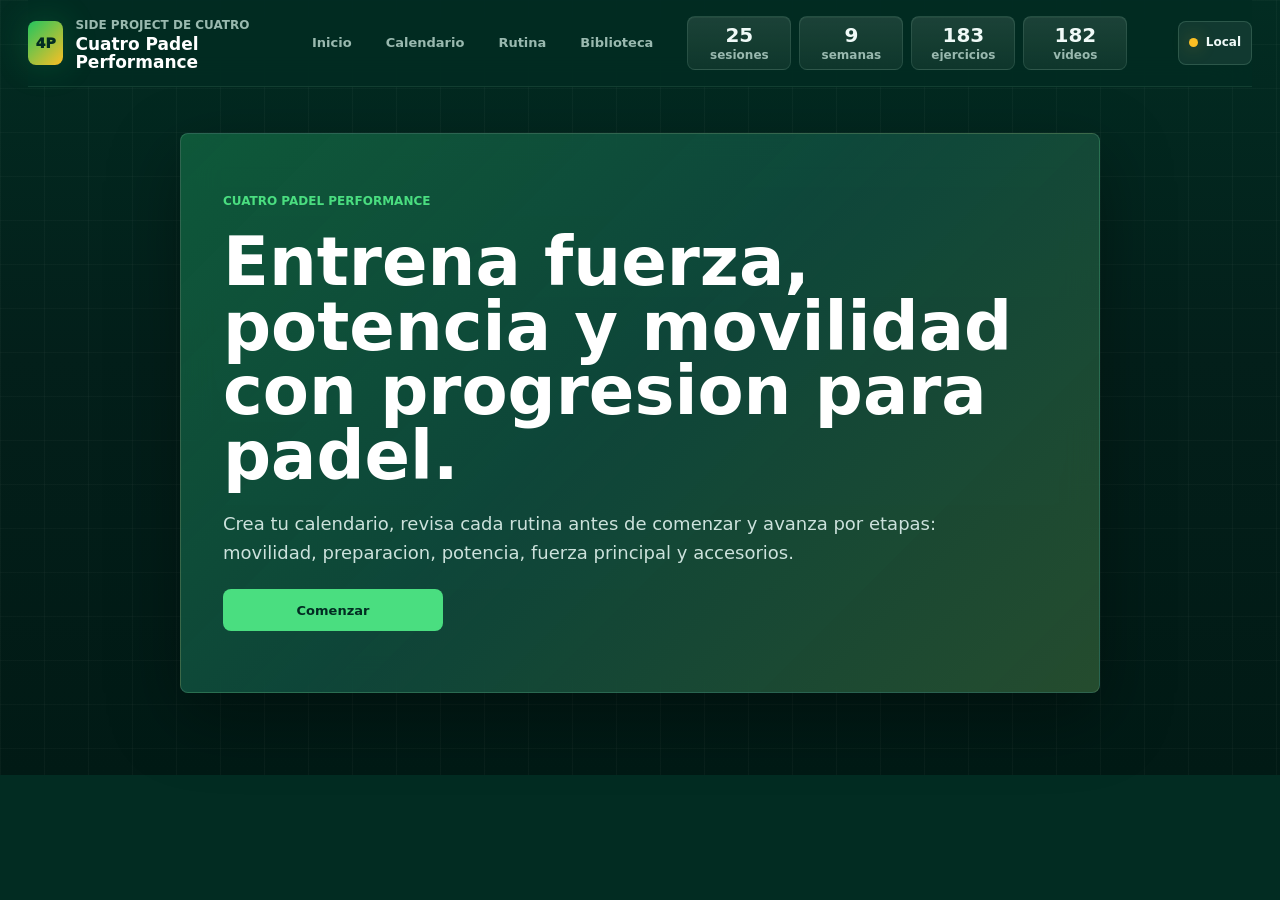
<file: index.html>
<!doctype html>
<html lang="es">
  <head>
    <meta charset="utf-8">
    <meta name="viewport" content="width=device-width, initial-scale=1">
    <meta http-equiv="refresh" content="0; url=./cuatro-padel-performance.html">
    <title>Cuatro Padel Performance</title>
    <link rel="canonical" href="./cuatro-padel-performance.html">
    <link rel="icon" href="data:image/svg+xml,%3Csvg xmlns='http://www.w3.org/2000/svg' viewBox='0 0 32 32'%3E%3Crect width='32' height='32' rx='8' fill='%2322c55e'/%3E%3Ctext x='16' y='21' text-anchor='middle' font-size='13' font-family='Arial' font-weight='900' fill='%23022c22'%3E4P%3C/text%3E%3C/svg%3E">
    <style>
      :root {
        color-scheme: dark;
        font-family: Inter, ui-sans-serif, system-ui, -apple-system, BlinkMacSystemFont, "Segoe UI", sans-serif;
        background: #071006;
        color: #f4f7f0;
      }

      body {
        min-height: 100vh;
        margin: 0;
        display: grid;
        place-items: center;
        padding: 24px;
      }

      a {
        color: #7cf249;
      }
    </style>
  </head>
  <body>
    <main>
      <p>Abriendo <a href="./cuatro-padel-performance.html">Cuatro Padel Performance</a>...</p>
    </main>
  </body>
</html>
</file>
<file: cuatro-padel-performance.css>
:root {
  --bg: #022c22;
  --bg-deep: #011a15;
  --surface: rgba(14, 72, 56, 0.78);
  --surface-strong: rgba(17, 94, 72, 0.88);
  --surface-soft: rgba(240, 253, 244, 0.055);
  --surface-muted: rgba(2, 44, 34, 0.78);
  --text: #f0faf8;
  --text-strong: #ffffff;
  --muted: #99b9af;
  --dim: #6f9187;
  --line: rgba(187, 247, 208, 0.16);
  --line-strong: rgba(187, 247, 208, 0.28);
  --primary: #22c55e;
  --primary-bright: #4ade80;
  --primary-deep: #16a34a;
  --gold: #fbbf24;
  --amber: #d97706;
  --red: #ef4444;
  --cyan: #67e8f9;
  --shadow: 0 24px 70px rgba(0, 0, 0, 0.34);
  --shadow-tight: 0 14px 36px rgba(0, 0, 0, 0.26);
  --radius: 8px;
  font-family: "Plus Jakarta Sans", Inter, ui-sans-serif, system-ui, -apple-system, BlinkMacSystemFont, "Segoe UI", sans-serif;
  color: var(--text);
  background: var(--bg);
}

* {
  box-sizing: border-box;
}

[hidden] {
  display: none !important;
}

html {
  scroll-behavior: smooth;
}

body {
  min-width: 320px;
  margin: 0;
  overflow-x: hidden;
  background:
    linear-gradient(90deg, rgba(240, 253, 244, 0.032) 1px, transparent 1px),
    linear-gradient(180deg, rgba(240, 253, 244, 0.026) 1px, transparent 1px),
    linear-gradient(180deg, #022c22 0%, #031f1a 46%, #011a15 100%);
  background-size: 44px 44px, 44px 44px, auto;
}

button,
input,
textarea {
  font: inherit;
}

button {
  cursor: pointer;
}

button:focus-visible,
a:focus-visible,
input:focus-visible,
textarea:focus-visible {
  outline: 2px solid var(--primary-bright);
  outline-offset: 3px;
}

a {
  color: inherit;
}

svg {
  width: 20px;
  height: 20px;
  fill: none;
  stroke: currentColor;
  stroke-width: 2;
  stroke-linecap: round;
  stroke-linejoin: round;
}

.site-shell {
  width: min(1440px, 100%);
  margin: 0 auto;
  padding: 0 28px 64px;
}

#plan,
#dashboard,
#biblioteca,
#sesion,
#archivo,
#appStepPanel {
  scroll-margin-top: 96px;
}

.site-nav {
  position: sticky;
  z-index: 30;
  top: 0;
  display: grid;
  grid-template-columns: minmax(250px, 1fr) auto minmax(360px, 468px) minmax(150px, auto);
  gap: 20px;
  align-items: center;
  min-height: 78px;
  padding: 14px 0;
  border-bottom: 1px solid rgba(187, 247, 208, 0.09);
  background: rgba(2, 44, 34, 0.86);
  backdrop-filter: blur(18px);
}

.brand {
  display: inline-flex;
  gap: 12px;
  align-items: center;
  text-decoration: none;
}

.brand-mark {
  display: grid;
  place-items: center;
  width: 44px;
  height: 44px;
  border-radius: var(--radius);
  color: #022c22;
  background: linear-gradient(135deg, var(--primary), var(--gold));
  font-size: 14px;
  font-weight: 950;
  box-shadow: 0 0 34px rgba(34, 197, 94, 0.24);
}

.brand-label,
.brand-line,
.section-label,
.filter-label,
.field-label,
.exercise-kicker,
.mini-metric span,
.plan-card span,
.week-button span,
.archive-row span,
.panel-heading span,
.insight-card span {
  color: var(--muted);
  font-size: 12px;
  line-height: 1.2;
  font-weight: 850;
  letter-spacing: 0;
  text-transform: uppercase;
}

.brand strong {
  display: block;
  margin-top: 3px;
  max-width: 280px;
  color: var(--text-strong);
  font-size: 17px;
  line-height: 1.05;
}

.nav-links {
  display: flex;
  justify-content: center;
  gap: 6px;
}

.nav-links a {
  min-height: 38px;
  padding: 10px 13px;
  border: 1px solid transparent;
  border-radius: var(--radius);
  color: var(--muted);
  text-decoration: none;
  font-size: 13px;
  font-weight: 850;
}

.nav-links a:hover {
  color: var(--text);
  border-color: var(--line);
  background: rgba(240, 253, 244, 0.055);
}

.nav-stats {
  justify-self: end;
  display: grid;
  grid-template-columns: repeat(4, minmax(104px, 1fr));
  gap: 8px;
  align-items: stretch;
  width: min(100%, 468px);
}

.nav-stats .metric-pill {
  display: grid;
  gap: 4px;
  align-content: center;
  justify-items: center;
  justify-content: center;
  min-height: 44px;
  min-width: 0;
  padding: 8px 10px;
  border: 1px solid rgba(187, 247, 208, 0.12);
  border-radius: var(--radius);
  color: var(--muted);
  background:
    linear-gradient(180deg, rgba(240, 253, 244, 0.11), rgba(240, 253, 244, 0.055)),
    rgba(2, 44, 34, 0.64);
  box-shadow: inset 0 1px 0 rgba(255, 255, 255, 0.045);
  font-size: 12px;
  font-weight: 800;
  line-height: 1;
  overflow: hidden;
  text-align: center;
}

.nav-stats strong {
  color: var(--text);
  font-size: 20px;
  font-variant-numeric: tabular-nums;
  line-height: 1;
}

.nav-stats em {
  display: block;
  max-width: 100%;
  overflow: hidden;
  color: var(--muted);
  font-size: 12px;
  font-style: normal;
  font-weight: 850;
  line-height: 1;
  text-overflow: ellipsis;
  white-space: nowrap;
}

.account-panel {
  justify-self: end;
  display: flex;
  justify-content: flex-end;
  min-width: 0;
}

.sync-chip,
.auth-button,
.user-chip,
.signout-button {
  border: 1px solid var(--line);
  border-radius: var(--radius);
  color: var(--text);
  background: rgba(240, 253, 244, 0.07);
}

.sync-chip,
.auth-button,
.user-chip {
  display: inline-flex;
  gap: 8px;
  align-items: center;
  min-height: 44px;
  min-width: 0;
  padding: 7px 10px;
}

.auth-button {
  font-size: 12px;
  font-weight: 900;
}

.auth-button:hover,
.signout-button:hover {
  border-color: var(--line-strong);
  background: rgba(240, 253, 244, 0.12);
}

.sync-chip i {
  width: 9px;
  height: 9px;
  border-radius: 50%;
  background: var(--gold);
  box-shadow: 0 0 18px rgba(251, 191, 36, 0.42);
}

.sync-chip strong,
.auth-button strong,
.user-chip strong {
  font-size: 12px;
  line-height: 1.1;
}

.sync-avatar {
  display: grid;
  flex: 0 0 auto;
  place-items: center;
  width: 28px;
  height: 28px;
  border-radius: 50%;
  color: #022c22;
  background: var(--primary-bright);
  font-size: 11px;
  font-weight: 950;
}

.user-chip span:last-child {
  display: grid;
  gap: 2px;
  min-width: 0;
}

.user-chip strong,
.user-chip em {
  max-width: 118px;
  overflow: hidden;
  text-overflow: ellipsis;
  white-space: nowrap;
}

.user-chip em {
  color: var(--muted);
  font-size: 11px;
  font-style: normal;
  font-weight: 800;
}

.signout-button {
  min-height: 44px;
  margin-left: 6px;
  padding: 0 10px;
  font-size: 12px;
  font-weight: 900;
}

.performance-hero {
  display: grid;
  grid-template-columns: minmax(0, 1.12fr) minmax(360px, 0.88fr);
  gap: 24px;
  align-items: stretch;
  padding: 30px 0 18px;
}

.is-intro-only .performance-hero {
  grid-template-columns: minmax(0, 920px);
  justify-content: center;
  padding-top: 46px;
}

.is-intro-only .hero-copy {
  min-height: 560px;
}

.hero-start {
  min-width: 220px;
  min-height: 58px;
  font-size: 16px;
}

.hero-copy,
.planner-panel,
.progress-band,
.control-dock,
.filter-band,
.session-panel,
.source-strip,
.text-panel {
  border: 1px solid var(--line);
  border-radius: var(--radius);
  background: var(--surface);
  box-shadow: var(--shadow);
  backdrop-filter: blur(18px);
}

.hero-copy {
  display: grid;
  align-content: center;
  gap: 22px;
  min-height: 420px;
  padding: 42px;
  background:
    linear-gradient(135deg, rgba(34, 197, 94, 0.18), rgba(103, 232, 249, 0.045) 48%, rgba(251, 191, 36, 0.11)),
    rgba(14, 72, 56, 0.78);
}

.brand-line {
  margin: 0;
  color: var(--primary-bright);
}

.hero-copy h1 {
  max-width: 920px;
  margin: 0;
  color: var(--text-strong);
  font-size: clamp(40px, 5.25vw, 76px);
  line-height: 0.96;
  letter-spacing: 0;
}

.hero-summary {
  max-width: 760px;
  margin: 0;
  color: #cce2dc;
  font-size: 18px;
  line-height: 1.58;
}

.hero-actions,
.card-actions,
.source-actions,
.session-actions,
.inline-actions {
  display: flex;
  flex-wrap: wrap;
  gap: 10px;
  align-items: center;
}

.primary-action,
.secondary-action,
.external-link,
.icon-action,
.complete-button,
.week-button,
.tab-button,
.chip,
.segmented-control button,
.goal-grid button {
  display: inline-flex;
  align-items: center;
  justify-content: center;
  min-height: 42px;
  border-radius: var(--radius);
  text-decoration: none;
  font-size: 13px;
  font-weight: 900;
  letter-spacing: 0;
}

.primary-action,
.complete-button {
  gap: 8px;
  padding: 0 16px;
  border: 1px solid rgba(74, 222, 128, 0.54);
  color: #022c22;
  background: var(--primary-bright);
}

.primary-action:hover,
.complete-button:hover {
  background: #86efac;
}

.secondary-action,
.external-link,
.icon-action {
  gap: 8px;
  padding: 0 14px;
  border: 1px solid var(--line);
  color: var(--text);
  background: rgba(240, 253, 244, 0.07);
}

.secondary-action:hover,
.external-link:hover,
.icon-action:hover {
  border-color: var(--line-strong);
  background: rgba(240, 253, 244, 0.12);
}

.primary-action:disabled,
.secondary-action:disabled {
  cursor: not-allowed;
  opacity: 0.45;
}

.planner-panel {
  display: grid;
  align-content: start;
  gap: 14px;
  padding: 22px;
  background:
    linear-gradient(180deg, rgba(240, 253, 244, 0.08), rgba(240, 253, 244, 0.035)),
    rgba(2, 44, 34, 0.86);
}

.panel-heading {
  display: flex;
  justify-content: space-between;
  gap: 16px;
  align-items: start;
  margin-bottom: 4px;
}

.panel-heading strong {
  color: var(--text-strong);
  font-size: 24px;
}

.onboarding-form {
  display: grid;
  gap: 16px;
}

.onboarding-form h2 {
  margin: 0 0 8px;
  color: var(--text-strong);
  font-size: clamp(30px, 3vw, 46px);
  line-height: 1;
}

.onboarding-form p {
  margin: 0;
  color: #cce2dc;
  line-height: 1.55;
}

.profile-strip {
  display: flex;
  justify-content: space-between;
  gap: 14px;
  align-items: center;
  padding: 12px;
  border-radius: var(--radius);
  background: rgba(240, 253, 244, 0.07);
}

.profile-strip strong {
  display: block;
  margin-top: 4px;
  color: var(--text-strong);
  font-size: 20px;
}

.field-label {
  margin-top: 6px;
}

.date-input,
.note-input {
  width: 100%;
  min-height: 44px;
  border: 1px solid var(--line);
  border-radius: var(--radius);
  color: var(--text);
  background: rgba(2, 44, 34, 0.72);
}

.date-input {
  padding: 0 12px;
}

.note-input {
  min-height: 96px;
  padding: 12px;
  resize: vertical;
}

.segmented-control,
.goal-grid {
  display: grid;
  gap: 8px;
}

.segmented-control {
  grid-template-columns: repeat(3, 1fr);
}

.goal-grid {
  grid-template-columns: repeat(2, 1fr);
}

.segmented-control button,
.goal-grid button,
.tab-button,
.chip {
  border: 1px solid var(--line);
  color: var(--muted);
  background: rgba(240, 253, 244, 0.055);
}

.segmented-control button.is-active,
.goal-grid button.is-active,
.tab-button.is-active,
.chip.is-active {
  color: #022c22;
  border-color: rgba(74, 222, 128, 0.72);
  background: var(--primary-bright);
}

.planner-summary {
  display: grid;
  gap: 10px;
  margin-top: 6px;
}

.summary-row,
.progress-item,
.insight-card,
.routine-note,
.archive-row {
  border-radius: var(--radius);
  background: rgba(240, 253, 244, 0.07);
}

.summary-row {
  display: flex;
  justify-content: space-between;
  gap: 14px;
  padding: 12px;
  color: var(--muted);
  font-size: 13px;
  font-weight: 800;
}

.summary-row strong {
  color: var(--text);
  text-align: right;
}

.dashboard-board {
  display: grid;
  gap: 14px;
  margin: 4px 0 16px;
}

.progress-band {
  display: grid;
  grid-template-columns: repeat(4, 1fr);
  gap: 12px;
  padding: 14px;
  margin: 0;
  background: rgba(2, 44, 34, 0.72);
}

.progress-item {
  min-height: 86px;
  padding: 14px;
}

.progress-item strong {
  display: block;
  margin-top: 7px;
  color: var(--text-strong);
  font-size: 28px;
  line-height: 1;
}

.progress-item span {
  color: var(--muted);
  font-size: 12px;
  font-weight: 850;
  text-transform: uppercase;
}

.progress-meter {
  grid-column: span 2;
  display: grid;
  align-content: center;
  gap: 10px;
  min-height: 86px;
  padding: 14px;
  border-radius: var(--radius);
  background: rgba(240, 253, 244, 0.07);
}

.meter-track {
  height: 10px;
  overflow: hidden;
  border-radius: 999px;
  background: rgba(2, 44, 34, 0.75);
}

.meter-fill {
  height: 100%;
  border-radius: inherit;
  background: linear-gradient(90deg, var(--primary), var(--gold));
}

.calendar-panel {
  border: 1px solid var(--line);
  border-radius: var(--radius);
  background: rgba(2, 44, 34, 0.7);
  box-shadow: var(--shadow);
}

.calendar-header {
  display: flex;
  justify-content: space-between;
  gap: 18px;
  align-items: end;
  padding: 18px;
  border-bottom: 1px solid var(--line);
}

.calendar-header h2 {
  margin: 5px 0 0;
  color: var(--text-strong);
  font-size: clamp(24px, 2.5vw, 36px);
  line-height: 1.04;
}

.calendar-header p {
  max-width: 460px;
  margin: 0;
  color: var(--muted);
  line-height: 1.45;
  text-align: right;
}

.week-rail {
  display: grid;
  grid-template-columns: repeat(auto-fit, minmax(220px, 1fr));
  gap: 12px;
  width: 100%;
  max-width: 100%;
  min-width: 0;
  overflow: visible;
  padding: 14px;
  scrollbar-width: thin;
}

.calendar-week {
  display: grid;
  gap: 8px;
  min-width: 0;
  align-self: start;
}

.week-button {
  flex-direction: column;
  align-items: flex-start;
  justify-content: flex-start;
  min-height: 100px;
  padding: 13px;
  border: 1px solid var(--line);
  color: var(--muted);
  background: rgba(240, 253, 244, 0.055);
  text-align: left;
}

.week-button strong {
  margin: 7px 0 4px;
  color: var(--text);
  font-size: 16px;
}

.week-button.is-active {
  color: var(--text);
  border-color: rgba(74, 222, 128, 0.6);
  background: rgba(34, 197, 94, 0.18);
}

.calendar-week.is-active .week-button {
  color: var(--text);
  border-color: rgba(74, 222, 128, 0.6);
  background: rgba(34, 197, 94, 0.18);
}

.calendar-sessions {
  display: grid;
  gap: 8px;
  align-content: start;
}

.calendar-session {
  display: grid;
  gap: 5px;
  align-content: start;
  width: 100%;
  min-height: 86px;
  padding: 12px;
  border: 1px solid var(--line);
  border-radius: var(--radius);
  color: var(--text);
  background: rgba(1, 26, 21, 0.54);
  text-align: left;
}

.calendar-session span,
.calendar-session em {
  color: var(--muted);
  font-size: 12px;
  font-style: normal;
  font-weight: 850;
  text-transform: uppercase;
}

.calendar-session strong {
  font-size: 15px;
  line-height: 1.2;
}

.calendar-session.is-current {
  border-color: rgba(74, 222, 128, 0.68);
  background: rgba(34, 197, 94, 0.13);
}

.calendar-session.is-complete {
  border-color: rgba(251, 191, 36, 0.44);
}

.calendar-session.is-complete em {
  color: var(--gold);
}

.control-dock {
  display: grid;
  grid-template-columns: minmax(260px, 1fr) auto auto;
  gap: 12px;
  align-items: center;
  padding: 12px;
  margin-top: 2px;
  background: rgba(2, 44, 34, 0.78);
}

.search-wrap {
  display: flex;
  gap: 10px;
  align-items: center;
  min-height: 48px;
  padding: 0 13px;
  border: 1px solid var(--line);
  border-radius: var(--radius);
  background: rgba(1, 26, 21, 0.66);
  color: var(--muted);
}

.search-wrap input {
  width: 100%;
  border: 0;
  outline: 0;
  color: var(--text);
  background: transparent;
}

.search-wrap input::placeholder {
  color: var(--dim);
}

.view-tabs,
.block-chips {
  display: flex;
  flex-wrap: wrap;
  gap: 8px;
}

.tab-button,
.chip {
  min-height: 40px;
  padding: 0 12px;
}

.filter-band {
  display: flex;
  justify-content: space-between;
  gap: 18px;
  align-items: center;
  margin: 14px 0;
  padding: 16px;
  background: rgba(2, 44, 34, 0.64);
}

.filter-band p {
  margin: 4px 0 0;
  color: var(--muted);
  font-size: 14px;
}

.content-area {
  display: grid;
  gap: 16px;
}

.session-panel {
  overflow: hidden;
  background: rgba(2, 44, 34, 0.72);
}

.session-header {
  display: grid;
  grid-template-columns: minmax(0, 1fr) auto;
  gap: 20px;
  align-items: start;
  padding: 24px;
  background:
    linear-gradient(135deg, rgba(74, 222, 128, 0.13), rgba(251, 191, 36, 0.075)),
    rgba(14, 72, 56, 0.64);
}

.session-header h2,
.source-strip h2,
.text-panel h2 {
  margin: 6px 0 0;
  color: var(--text-strong);
  font-size: clamp(26px, 3vw, 44px);
  line-height: 1.03;
  letter-spacing: 0;
}

.session-meta {
  display: flex;
  flex-wrap: wrap;
  gap: 8px;
  margin-top: 14px;
}

.session-meta span,
.load-pill,
.phase-pill,
.equipment-pill {
  display: inline-flex;
  min-height: 30px;
  align-items: center;
  padding: 0 10px;
  border-radius: var(--radius);
  color: var(--text);
  background: rgba(240, 253, 244, 0.09);
  font-size: 12px;
  font-weight: 850;
}

.session-actions {
  justify-content: flex-end;
}

.complete-button.is-complete {
  color: var(--text);
  border-color: rgba(251, 191, 36, 0.46);
  background: rgba(251, 191, 36, 0.18);
}

.routine-education {
  display: grid;
  grid-template-columns: repeat(5, 1fr);
  gap: 10px;
  padding: 14px;
  border-top: 1px solid var(--line);
  border-bottom: 1px solid var(--line);
}

.insight-card {
  min-height: 116px;
  padding: 13px;
}

.insight-card strong {
  display: block;
  margin-top: 7px;
  color: var(--text);
  font-size: 14px;
  line-height: 1.36;
}

.routine-note {
  margin: 14px;
  padding: 14px;
  color: #d5e7e1;
  line-height: 1.55;
}

.exercise-section {
  padding: 0 14px 18px;
}

.section-title {
  display: flex;
  gap: 12px;
  align-items: center;
  margin: 18px 0 10px;
}

.section-title span {
  color: var(--text-strong);
  font-size: 15px;
  font-weight: 950;
}

.section-title i {
  height: 1px;
  flex: 1;
  background: var(--line);
}

.block-description {
  max-width: 880px;
  margin: 0 0 12px;
  color: var(--muted);
  font-size: 14px;
  line-height: 1.5;
}

.exercise-grid,
.video-grid,
.library-grid {
  display: grid;
  grid-template-columns: repeat(3, minmax(0, 1fr));
  gap: 12px;
}

.exercise-card,
.video-card,
.plan-card {
  overflow: hidden;
  border: 1px solid var(--line);
  border-radius: var(--radius);
  background: rgba(1, 26, 21, 0.48);
  box-shadow: var(--shadow-tight);
}

.thumb-link {
  position: relative;
  display: block;
  aspect-ratio: 16 / 9;
  overflow: hidden;
  color: var(--text);
  background: rgba(240, 253, 244, 0.06);
  text-decoration: none;
}

.thumb-link img {
  width: 100%;
  height: 100%;
  display: block;
  object-fit: cover;
}

.thumb-link.no-thumb {
  display: grid;
  place-items: center;
  color: var(--dim);
  font-weight: 900;
}

.play-badge {
  position: absolute;
  right: 10px;
  bottom: 10px;
  display: inline-flex;
  gap: 6px;
  align-items: center;
  min-height: 30px;
  padding: 0 9px;
  border-radius: var(--radius);
  color: #022c22;
  background: var(--primary-bright);
  font-size: 12px;
  font-weight: 950;
}

.play-badge svg {
  width: 15px;
  height: 15px;
}

.exercise-body,
.plan-card {
  display: grid;
  gap: 12px;
  padding: 14px;
}

.exercise-kicker {
  display: flex;
  justify-content: space-between;
  gap: 12px;
}

.exercise-body h4,
.plan-card h3 {
  margin: 0;
  color: var(--text-strong);
  font-size: 18px;
  line-height: 1.18;
}

.prescription-row,
.exercise-insights {
  display: grid;
  gap: 8px;
}

.prescription-row {
  grid-template-columns: repeat(2, minmax(0, 1fr));
}

.mini-metric {
  display: grid;
  gap: 5px;
  min-height: 74px;
  padding: 10px;
  border-radius: var(--radius);
  background: rgba(240, 253, 244, 0.07);
}

.mini-metric strong {
  color: var(--text);
  font-size: 13px;
  line-height: 1.35;
}

.exercise-insights {
  border-top: 1px solid var(--line);
  padding-top: 12px;
}

.insight-line {
  display: grid;
  grid-template-columns: 88px minmax(0, 1fr);
  gap: 10px;
  color: #d6e9e2;
  font-size: 13px;
  line-height: 1.42;
}

.insight-line span {
  color: var(--primary-bright);
  font-weight: 900;
}

.note-line,
.card-meta,
.empty-state p,
.archive-summary {
  margin: 0;
  color: var(--muted);
  font-size: 14px;
  line-height: 1.48;
}

details {
  border-top: 1px solid var(--line);
  padding-top: 10px;
}

summary {
  color: var(--text);
  font-size: 13px;
  font-weight: 900;
  cursor: pointer;
}

.instructions {
  margin-top: 9px;
  color: #cfe2dc;
  font-size: 13px;
  line-height: 1.55;
  white-space: pre-wrap;
}

.session-notes {
  display: grid;
  grid-template-columns: minmax(260px, 1fr) auto;
  gap: 10px;
  align-items: end;
  margin: 0 14px 18px;
  padding: 14px;
  border-radius: var(--radius);
  background: rgba(240, 253, 244, 0.055);
}

.stage-preview-list {
  display: grid;
  grid-template-columns: repeat(5, minmax(0, 1fr));
  gap: 10px;
  padding: 0 14px 18px;
}

.stage-preview,
.stage-step {
  border: 1px solid var(--line);
  border-radius: var(--radius);
  color: var(--text);
  background: rgba(240, 253, 244, 0.055);
  text-align: left;
}

.stage-preview {
  display: grid;
  gap: 7px;
  min-height: 112px;
  padding: 13px;
}

.stage-preview span,
.stage-preview em {
  color: var(--muted);
  font-size: 12px;
  font-style: normal;
  font-weight: 850;
  text-transform: uppercase;
}

.stage-preview strong {
  color: var(--text-strong);
  font-size: 17px;
  line-height: 1.1;
}

.stage-preview.is-current {
  border-color: rgba(74, 222, 128, 0.6);
  background: rgba(34, 197, 94, 0.12);
}

.stage-tracker {
  display: grid;
  gap: 14px;
  padding: 14px;
  border-top: 1px solid var(--line);
  border-bottom: 1px solid var(--line);
  background: rgba(1, 26, 21, 0.24);
}

.stage-steps {
  display: grid;
  grid-template-columns: repeat(5, minmax(0, 1fr));
  gap: 8px;
}

.stage-step {
  display: grid;
  gap: 7px;
  min-height: 86px;
  padding: 10px;
}

.stage-step span {
  display: grid;
  place-items: center;
  width: 28px;
  height: 28px;
  border-radius: 50%;
  color: #022c22;
  background: var(--muted);
  font-size: 12px;
  font-weight: 950;
}

.stage-step strong {
  color: var(--text);
  font-size: 13px;
  line-height: 1.2;
}

.stage-step.is-current {
  border-color: rgba(74, 222, 128, 0.68);
  background: rgba(34, 197, 94, 0.14);
}

.stage-step.is-current span,
.stage-step.is-done span {
  background: var(--primary-bright);
}

.stage-step.is-done {
  border-color: rgba(251, 191, 36, 0.42);
}

.stage-focus {
  display: grid;
  gap: 8px;
}

.stage-focus p {
  margin: 0;
}

.stage-controls {
  display: flex;
  justify-content: space-between;
  gap: 10px;
  padding: 0 14px 18px;
}

.plan-list {
  display: grid;
  grid-template-columns: repeat(3, minmax(0, 1fr));
  gap: 12px;
}

.plan-card {
  text-align: left;
  border-color: var(--line);
}

.plan-card.is-selected {
  border-color: rgba(74, 222, 128, 0.72);
  background: rgba(34, 197, 94, 0.14);
}

.plan-card.is-complete {
  border-color: rgba(251, 191, 36, 0.45);
}

.plan-card button {
  justify-self: start;
}

.archive-list {
  display: grid;
  gap: 8px;
}

.archive-row {
  display: grid;
  grid-template-columns: 150px 140px minmax(0, 1fr);
  gap: 14px;
  align-items: center;
  padding: 12px;
}

.archive-row strong {
  color: var(--text);
}

.text-panel,
.source-strip {
  padding: 20px;
}

.text-panel pre {
  max-height: 620px;
  margin: 14px 0 0;
  overflow: auto;
  padding: 14px;
  border-radius: var(--radius);
  background: rgba(1, 26, 21, 0.72);
  color: #d7eee6;
  white-space: pre-wrap;
}

.source-strip {
  display: flex;
  justify-content: space-between;
  gap: 20px;
  align-items: center;
  margin-top: 18px;
  background: rgba(2, 44, 34, 0.68);
}

.empty-state {
  padding: 34px;
  border: 1px solid var(--line);
  border-radius: var(--radius);
  background: rgba(240, 253, 244, 0.055);
}

.empty-state h3 {
  margin: 0 0 8px;
  color: var(--text-strong);
}

.support-panel {
  overflow: visible;
}

.support-grid {
  display: grid;
  grid-template-columns: repeat(2, minmax(0, 1fr));
  gap: 12px;
  padding: 14px;
  border-bottom: 1px solid var(--line);
}

.support-card {
  min-height: 132px;
  padding: 14px;
  border: 1px solid var(--line);
  border-radius: var(--radius);
  background: rgba(240, 253, 244, 0.07);
}

.support-card strong {
  display: block;
  margin: 8px 0;
  color: var(--text-strong);
  font-size: 20px;
  line-height: 1.15;
}

.support-card p,
.sync-message {
  margin: 0;
  color: var(--muted);
  font-size: 14px;
  line-height: 1.45;
}

.support-form {
  display: grid;
  gap: 12px;
  padding: 14px;
}

.support-form > div:first-child {
  display: grid;
  grid-template-columns: minmax(180px, 0.45fr) minmax(240px, 1fr);
  gap: 12px;
}

.support-actions {
  display: flex;
  flex-wrap: wrap;
  gap: 12px;
  align-items: center;
}

@media (max-width: 1180px) {
  .site-nav,
  .performance-hero,
  .session-header,
  .control-dock,
  .source-strip {
    grid-template-columns: 1fr;
  }

  .nav-links {
    justify-content: flex-start;
    overflow-x: auto;
  }

  .nav-stats {
    justify-self: stretch;
    grid-template-columns: repeat(4, minmax(0, 1fr));
    width: 100%;
  }

  .account-panel {
    justify-self: stretch;
    justify-content: flex-start;
  }

  .nav-stats .metric-pill {
    justify-content: center;
  }

  .routine-education,
  .progress-band {
    grid-template-columns: repeat(2, 1fr);
  }

  .progress-meter {
    grid-column: span 2;
  }

  .exercise-grid,
  .video-grid,
  .library-grid,
  .plan-list,
  .stage-preview-list,
  .stage-steps {
    grid-template-columns: repeat(2, minmax(0, 1fr));
  }
}

@media (max-width: 760px) {
  .site-shell {
    padding: 0 14px 40px;
  }

  .site-nav {
    position: static;
  }

  .brand strong {
    font-size: 15px;
  }

  .nav-stats {
    grid-template-columns: repeat(2, minmax(0, 1fr));
  }

  .hero-copy,
  .planner-panel,
  .session-header {
    padding: 18px;
  }

  .hero-copy {
    min-height: auto;
  }

  .hero-copy h1 {
    font-size: 38px;
    line-height: 1;
  }

  .hero-summary {
    font-size: 16px;
  }

  .goal-grid,
  .routine-education,
  .progress-band,
  .support-grid,
  .exercise-grid,
  .video-grid,
  .library-grid,
  .plan-list,
  .stage-preview-list,
  .stage-steps,
  .prescription-row,
  .session-notes {
    grid-template-columns: 1fr;
  }

  .support-form > div:first-child {
    grid-template-columns: 1fr;
  }

  .calendar-header,
  .profile-strip,
  .stage-controls {
    align-items: flex-start;
    flex-direction: column;
  }

  .calendar-header p {
    text-align: left;
  }

  .progress-meter {
    grid-column: span 1;
  }

  .filter-band {
    align-items: flex-start;
    flex-direction: column;
  }

  .archive-row {
    grid-template-columns: 1fr;
  }

  .session-actions,
  .source-actions {
    justify-content: flex-start;
  }
}

@media print {
  body {
    background: #ffffff;
    color: #111827;
  }

  .site-nav,
  .planner-panel,
  .control-dock,
  .filter-band,
  .week-rail,
  .source-strip,
  .card-actions,
  .session-actions,
  .session-notes,
  .stage-controls {
    display: none;
  }

  .site-shell {
    width: 100%;
    padding: 0;
  }

  .session-panel,
  .hero-copy,
  .progress-band {
    border: 0;
    box-shadow: none;
    background: #ffffff;
    color: #111827;
  }
}
</file>
